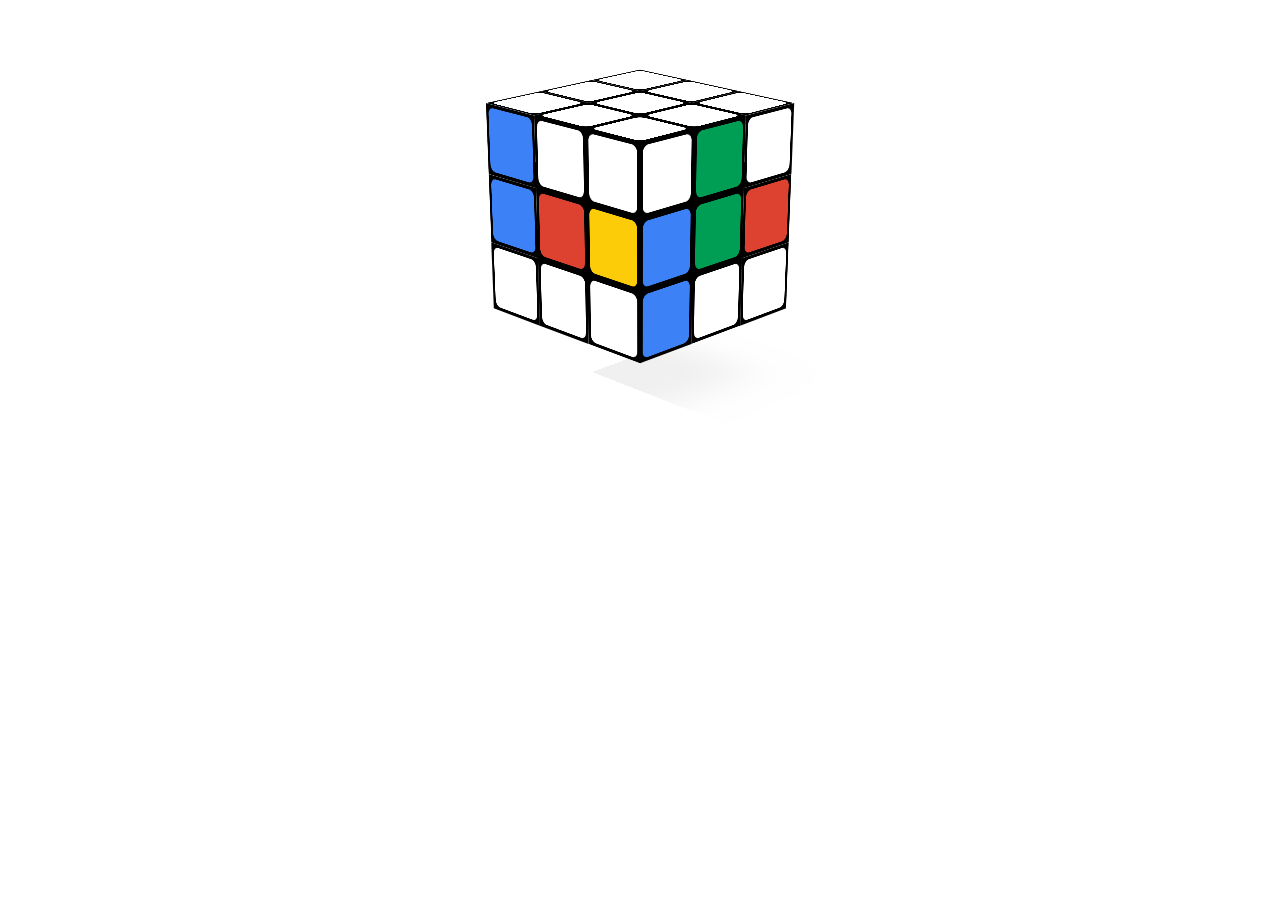
<file: app/src/main/assets/rubiks/logos/2014/rubiks/iframe/index.html>
<!DOCTYPE html>
<html>
  
<!-- Mirrored from www.google.com/logos/2014/rubiks/iframe/index.html by HTTrack Website Copier/3.x [XR&CO'2014], Mon, 07 Jun 2021 02:00:57 GMT -->
<head>
    <meta charset="utf-8">
    <meta name="viewport" content="width=device-width, user-scalable=no, minimum-scale=1.0, maximum-scale=1.0">
    <link rel="stylesheet" type="text/css" href="styles/cube.css" nonce="ZFb0QMKuGXKD_2zel2pCKw">
    <link rel="stylesheet" type="text/css" href="styles/doodle2.css" nonce="ZFb0QMKuGXKD_2zel2pCKw">
    <link rel="stylesheet" type="text/css" href="styles/certificate2.css" nonce="ZFb0QMKuGXKD_2zel2pCKw">
    <!-- Script font -->
    <link href="http://fonts.googleapis.com/css?family=Rubik+One&amp;subset=all" rel="stylesheet" type="text/css" nonce="ZFb0QMKuGXKD_2zel2pCKw">
    <!-- compiled & minified cube code -->
    <script charset="utf-8" src="../../../doodles/2014/rubiks/tween.r12.js" nonce="ZFb0QMKuGXKD_2zel2pCKw"></script>
    <script charset="utf-8" src="../../../doodles/2014/rubiks/Three.r66.noStrict.js" nonce="ZFb0QMKuGXKD_2zel2pCKw"></script>
    <script charset="utf-8" src="scripts/cuber.min.js" nonce="ZFb0QMKuGXKD_2zel2pCKw"></script>
  </head>
  <body>
    <div id="bg"></div>
    <div id="container"></div>
    <div id="fail">
      <img src="media/static-cube.png"/>
      <div id="upgradeText" class="bubble fadeTransition">
        <div class="upgradetext">To play, please use a supported hardware configuration and the latest version of one of these browsers:</div>
        <br>
        <a class="upgradetext" href="https://www.google.com/chrome/browser/" target="_blank">Chrome</a><br>
        <a class="upgradetext" href="https://www.mozilla.org/firefox" target="_blank">Firefox</a><br>
        <a class="upgradetext" href="https://www.apple.com/safari" target="_blank">Safari</a><br>
        <span class="pointerleft SPRITE_carrot_down_2x"></span>
      </div>
    </div>
    <div id="uipanel" class="fadeTransition" style="display:none">
      <div id="movecounter">0</div>
      <div id="buttonpanel">
        <div id="sharebubble" class="fadeTransition" style="opacity:0">
          <input id="shareshortlink" type="text" value="google.com/doodles" readonly="readonly"/>
          <div id="sharegplus" class="bubbleicon SPRITE_google_plus_64_2x"></div>
          <div id="sharefacebook" class="bubbleicon SPRITE_facebook_64_2x"></div>
          <div id="sharetwitter" class="bubbleicon SPRITE_twitter_64_2x"></div>
          <div id="shareemail" class="bubbleicon SPRITE_email_64_2x"></div>
        </div>
        <div id="uibuttons">
          <div id="sharebutton" class="bubbleicon SPRITE_share_64_2x"></div>
          <div id="helpbutton" class="bubbleicon SPRITE_help_64_2x"></div>
          <div id="searchbutton" class="bubbleicon SPRITE_search_64_2x"></div>
        </div>
      </div>
      <div id="helpbubble" class="bubble" style="display:none">
        <span class="pointerup SPRITE_carrot_grey_up_2x"></span>
        <div id="helpimage" class="one"></div>
        <div id="helptext" class="helptext"></div>
        <div id="helpnext" class="helptext"></div>
        <span class="pointerdown SPRITE_carrot_down_2x"></span><br>
      </div>
    </div>
    <script charset="utf-8" src="scripts/iecss3d.js" nonce="ZFb0QMKuGXKD_2zel2pCKw"></script>
    <script charset="utf-8" src="scripts/ierenderer.js" nonce="ZFb0QMKuGXKD_2zel2pCKw"></script>
    <script charset="utf-8" src="scripts/deviceMotion.js" nonce="ZFb0QMKuGXKD_2zel2pCKw"></script>
    <script charset="utf-8" src="scripts/locked.js" nonce="ZFb0QMKuGXKD_2zel2pCKw"></script>
    <!-- Certificate js -->
    <script charset="utf-8" src="scripts/textBox.js" nonce="ZFb0QMKuGXKD_2zel2pCKw"></script>
    <script charset="utf-8" src="scripts/ResizeableTextBox.3.js" nonce="ZFb0QMKuGXKD_2zel2pCKw"></script>
    <script charset="utf-8" src="scripts/divBox.js" nonce="ZFb0QMKuGXKD_2zel2pCKw"></script>
    <script charset="utf-8" src="scripts/frames.js" nonce="ZFb0QMKuGXKD_2zel2pCKw"></script>
    <script charset="utf-8" src="scripts/certificate.js" nonce="ZFb0QMKuGXKD_2zel2pCKw"></script>
    <script charset="utf-8" src="scripts/main3.js" nonce="ZFb0QMKuGXKD_2zel2pCKw"></script>
  </body>

<!-- Mirrored from www.google.com/logos/2014/rubiks/iframe/index.html by HTTrack Website Copier/3.x [XR&CO'2014], Mon, 07 Jun 2021 02:01:21 GMT -->
</html>
</file>
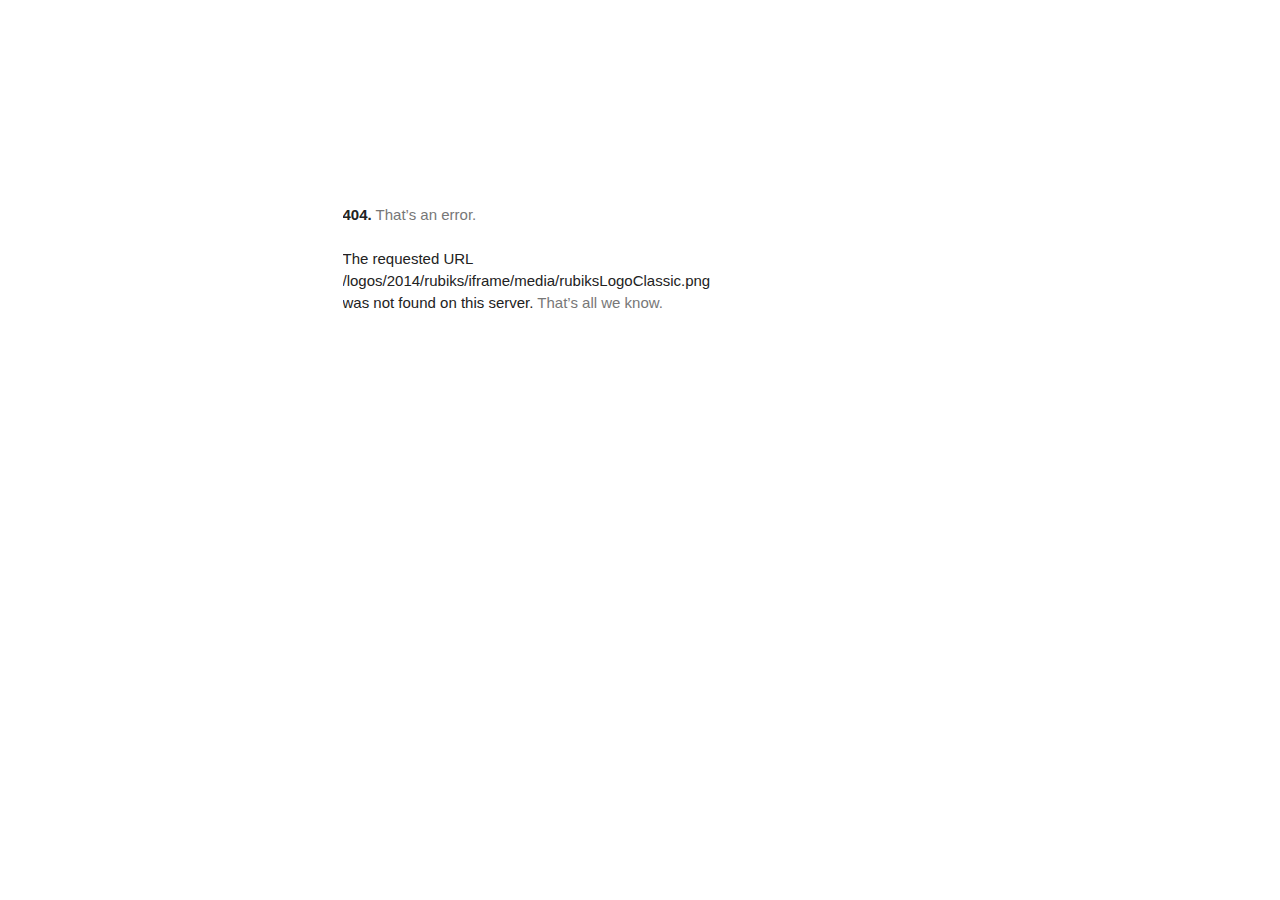
<file: app/src/main/assets/rubiks/logos/2014/rubiks/iframe/media/rubiksLogoClassic.html>
<!DOCTYPE html>
<html lang=en>
  <meta charset=utf-8>
  <meta name=viewport content="initial-scale=1, minimum-scale=1, width=device-width">
  <title>Error 404 (Not Found)!!1</title>
  <style>
    *{margin:0;padding:0}html,code{font:15px/22px arial,sans-serif}html{background:#fff;color:#222;padding:15px}body{margin:7% auto 0;max-width:390px;min-height:180px;padding:30px 0 15px}* > body{background:url(//www.google.com/images/errors/robot.png) 100% 5px no-repeat;padding-right:205px}p{margin:11px 0 22px;overflow:hidden}ins{color:#777;text-decoration:none}a img{border:0}@media screen and (max-width:772px){body{background:none;margin-top:0;max-width:none;padding-right:0}}#logo{background:url(//www.google.com/images/branding/googlelogo/1x/googlelogo_color_150x54dp.png) no-repeat;margin-left:-5px}@media only screen and (min-resolution:192dpi){#logo{background:url(//www.google.com/images/branding/googlelogo/2x/googlelogo_color_150x54dp.png) no-repeat 0% 0%/100% 100%;-moz-border-image:url(//www.google.com/images/branding/googlelogo/2x/googlelogo_color_150x54dp.png) 0}}@media only screen and (-webkit-min-device-pixel-ratio:2){#logo{background:url(//www.google.com/images/branding/googlelogo/2x/googlelogo_color_150x54dp.png) no-repeat;-webkit-background-size:100% 100%}}#logo{display:inline-block;height:54px;width:150px}
  </style>
  <a href=//www.google.com/><span id=logo aria-label=Google></span></a>
  <p><b>404.</b> <ins>That’s an error.</ins>
  <p>The requested URL <code>/logos/2014/rubiks/iframe/media/rubiksLogoClassic.png</code> was not found on this server.  <ins>That’s all we know.</ins>
</file>
<file: app/src/main/assets/rubiks/logos/2014/rubiks/iframe/styles/cube.css>
.cube {
 width:  100%;
 height: 100%;
}
.faceLabel {
 display: none;
 position: absolute;
 font-size: 60px;
 text-align: center;
 text-shadow: 0 0 24px rgba( 0, 0, 0, 0.3 );
 color: #FFF;
}
.cube .cubelet {
 width:  1em;
 height: 1em;
 position: absolute;
 box-sizing: border-box;
}
.cube /*.cubelet >*/ .face {
 position: absolute;
 width:  1em;
 height: 1em;
 background-color: #000;
 text-align: center;
 -webkit-backface-visibility: hidden;
   -moz-backface-visibility:    hidden;
   -o-backface-visibility:      hidden;
   backface-visibility:         hidden;
   padding: 0.05em;
   -moz-box-sizing: border-box;
   -webkit-box-sizing: border-box;
   -o-box-sizing: border-box;
   -ms-box-sizing: border-box;
 box-sizing: border-box;
}
.cube /*.cubelet >*/ .face.faceIntroverted { background-color: #000; }
.cube /*.cubelet >*/ .face.faceTransparent { background-color: transparent; }
.purty .face { opacity: 0.5; }
.purty .face.faceFront { background-color: #FFF; }
.purty .face.faceUp    { background-color: #E87000; }
.purty .face.faceRight { background-color: #3D81F6; }
.purty .face.faceDown  { background-color: #DC422F; }
.purty .face.faceLeft  { background-color: #009D54; }
.purty .face.faceBack  { background-color: #F5B400; }
.cube /*.cubelet > */.face > .wireframe {
 display: none;
 position: absolute;
 width:  140px;
 height: 140px;
 background-color: rgba( 255, 255, 255, 0.05 );
}
.cube .sticker {
 width:  100%;
 height: 100%;
 background-color: #F0F;
 border-radius: 0.1em;
 text-align: center;
}
.cube .sticker.red   { background: #DC422F; }
.cube .sticker.white  { background: #F3F3F3; }
.cube .sticker.blue  { background: #3D81F6;  }
.cube .sticker.green  { background: #009D54; }
.cube .sticker.orange  { background: #E87000;  }
.cube .sticker.yellow  { background: #F5B400;  }
.cube .sticker.stickerLogo {
 background: #F3F3F3 url( "../media/rubiksLogoClassic.html" );
 background-size: 100% 100%;
 background-repeat: none;
}
.cube /*.cubelet >*/ .face > .id {
 display: none;
 position: absolute;
 z-index: 1000;
 width:  90%;
 height: 90%;
 font-size:   1em;
 line-height: 0.9em;
 text-align: center;
 color: #000;
}
.cube /*.cubelet >*/ .face > .id > .underline {
 border-bottom: 1px solid #000;
}
.cube /*.cubelet > */.face.faceIntroverted > .id {
 color: #FEFEFE;
}
.cube /*.cubelet >*/ .face.faceIntroverted > .id > .underline {
 border-bottom: 1px solid #FEFEFE;
}
.cube /*.cubelet >*/ .face > .text {
 display: none;
 position: absolute;
 z-index: 2000;
 width:  100%;
 height: 100%;
 text-align: center;
 color: #FFF;
 font-size:   1em;
 line-height: 1em;
}
</file>
<file: app/src/main/assets/rubiks/logos/2014/rubiks/iframe/styles/doodle2.css>
html {
  height: 100%;
}
body {
  background-color: #fff;
  display: inline;
  font-family: arial, sans-serif;
  font-size: 13px;
  height: 100%;
  line-height: 40px;
  margin: 0;
  vertical-align: baseline;
  -moz-user-select:-moz-none;
  -ms-user-select:none;
  -webkit-tap-highlight-color:transparent;
  -webkit-user-select:none;
}
#fail {
  position: absolute;
  display: none;
  top: 50%;
  left: 50%;
  margin-left: -288px;
  margin-top: -117px;
}
@media not screen and (-webkit-transform-3d){
  #container {
    visibility: hidden;
  }
  #fail {
    display: block;
  }
}
#bg {
  background-color: #fff;
  font-family: arial, sans-serif;
  font-size: 13px;
  height: 100%;
  line-height: 40px;
  margin: 0;
  position: absolute;
  width: 100%;
}
.graydient {
  background: #000;
  background: -moz-radial-gradient(center,ellipse cover,#444 0%,#000000 90%);
  background: -webkit-gradient(radial,center center,0px,center center,100%,color-stop(0%,#444),color-stop(90%,#000000));
  background: -webkit-radial-gradient(center,ellipse cover,#444 0%,#000000 90%);
  background: -o-radial-gradient(center,ellipse cover,#444 0%,#000000 90%);
  background: -ms-radial-gradient(center,ellipse cover,#444 0%,#000000 90%);
  background: radial-gradient(ellipse at center,#444 0%,#000000 90%);
  filter: progid:DXImageTransform.Microsoft.gradient( startColorstr='#444444',endColorstr='#000000',GradientType=1 );
}
.grey {
  background: #555;
}
.white {
  background: #FFF;
}
#container {
  cursor: pointer;
  height: 100%;
  overflow: hidden;
  width: 100%;
  position:relative;
}
.text {
  font-size: 200;
}
.text.textDown  { color: #DC422F; }
.text.textBack  { color: #F5B400; }
.text.textRight { color: #3D81F6; }
.shadow {
  pointer-events: none;
  position: absolute;
  width: 120px;
  height: 120px;
  background: black;
  box-shadow: 0 0 100px 80px black;
  opacity: 0.06;
  -webkit-transition: opacity 1s;
     -moz-transition: opacity 1s;
      -ms-transition: opacity 1s;
       -o-transition: opacity 1s;
          transition: opacity 1s;
}
.bubble {
  background: #fff;
  -webkit-border-radius: 5px;
     -moz-border-radius: 5px;
          border-radius: 5px;
  border: 3px solid black;
  bottom: 4px;
  line-height: normal;
  padding: 16px;
  position: absolute;
  right: 0;
}
.mobile .bubble {
  background: #000;
  border: 2px solid #555;
  bottom: auto;
  position: absolute;
  right: 0;
  top: 44px;
}
.pointerdown {
  bottom: -15px;
  display: block;
  height: 15px;
  margin: 0 0 0 -5px;
  outline: none;
  position: absolute;
  right: 42px;
}
.mobile .pointerdown {
  display: none;
}
.pointerup {
  display: none;
}
.mobile .pointerup {
  top: -15px;
  display: block;
  outline: none;
  position: absolute;
  right: 68px;
}
.bubbleicon {
  cursor: pointer;
  display: inline-block;
  -webkit-user-select: none;
   -khtml-user-select: none;
     -moz-user-select: none;
      -ms-user-select: none;
          user-select: none;
}
.fadeTransition {
  -webkit-transition: opacity 250ms;
     -moz-transition: opacity 250ms;
      -ms-transition: opacity 250ms;
       -o-transition: opacity 250ms;
          transition: opacity 250ms;
}
#sharebubble {
  display: inline-block;
  vertical-align: bottom;
}
#uibuttons {
  display: inline-block;
}
#buttonpanel {
  line-height: normal;
  position: absolute;
  right: 0;
}
#shareshortlink {
  background: #ddd;
  border: none;
  color: #fff;
  font-weight: bold;
  margin: 0;
  outline: none;
  padding: 10px;
  vertical-align: top;
  width: 120px;
  -webkit-border-radius: 5px;
     -moz-border-radius: 5px;
          border-radius: 5px;
}
#shareshortlink::-ms-clear {
  display: none;
}
#uipanel {
  bottom: 40px;
  height: 32px;
  margin: 0 auto;
  opacity: 0;
  position: relative;
  width: 572px;
}
.mobile #uipanel {
  bottom: auto;
  top: 4px;
  right: 4px;
  width: 100%;
  position: absolute;
}
#movecounter {
  bottom: -8px;
  color: #ddd;
  display: inline-block;
  font-family: "Rubik One";
  font-size: 14pt;
  left: 0;
  position: absolute;
  -webkit-touch-callout: none;
  -webkit-user-select: none;
   -khtml-user-select: none;
     -moz-user-select: none;
      -ms-user-select: none;
          user-select: none;
  cursor: default;
}
.mobile #movecounter {
  bottom: auto;
  top: 0;
  color: #555;
  padding: 4px 20px;
  font-size: 16pt;
  font-weight: bold;
}
.upgradetext, .helptext {
  font-family: arial;
  font-size: 12pt;
  font-weight: bold;
  width: 120px;
  color: #999;
  -webkit-touch-callout: none;
  -webkit-user-select: none;
   -khtml-user-select: none;
     -moz-user-select: none;
      -ms-user-select: none;
          user-select: none;
  cursor: default;
}
.helptext {
  font-family: arial;
  font-size: 12pt;
  font-weight: bold;
  width: 200px;
  color: #999;
  -webkit-touch-callout: none;
  -webkit-user-select: none;
   -khtml-user-select: none;
     -moz-user-select: none;
      -ms-user-select: none;
          user-select: none;
  cursor: default;
}
#helpnext {
  padding-top: 10px;
  cursor: pointer;
}
#helpimage{
  width:160px;
  height: 123px;
  background-size:160px 123px;
}
#helpimage.one{
  background:no-repeat url(../media/help_rotate.png);
  width:140px;
  height: 100px;
  background-size:140px 100px;
}
#helpimage.two{
  background:no-repeat url(../media/help_twist.png);
  width:140px;
  height: 100px;
  background-size:140px 100px;
}
.SPRITE_carrot_grey_up_2x{background:no-repeat url(../../sprite-ui.png) -34px -168px;width:15px;height:15px;background-size:49px 688px}
.SPRITE_email_96_2x{background:no-repeat url(../../sprite-ui.png) 0 -472px;width:48px;height:48px;background-size:49px 688px}
.SPRITE_facebook_96_2x{background:no-repeat url(../../sprite-ui.png) 0 -304px;width:48px;height:48px;background-size:49px 688px}
.SPRITE_google_plus_96_2x{background:no-repeat url(../../sprite-ui.png) 0 -84px;width:48px;height:48px;background-size:49px 688px}
.SPRITE_help_96_2x{background:no-repeat url(../../sprite-ui.png) 0 -422px;width:48px;height:48px;background-size:49px 688px}
.SPRITE_search_96_2x{background:no-repeat url(../../sprite-ui.png) 0 0;width:48px;height:48px;background-size:49px 688px}
.SPRITE_share_96_2x{background:no-repeat url(../../sprite-ui.png) 0 -640px;width:48px;height:48px;background-size:49px 688px}
.SPRITE_twitter_96_2x{background:no-repeat url(../../sprite-ui.png) 0 -590px;width:48px;height:48px;background-size:49px 688px}
.SPRITE_carrot_down_2x{background:no-repeat url(../../sprite-ui.png) 0 -556px;width:15px;height:15px;background-size:49px 688px}
.SPRITE_email_64_2x{background:no-repeat url(../../sprite-ui.png) 0 -270px;width:32px;height:32px;background-size:49px 688px}
.SPRITE_facebook_64_2x{background:no-repeat url(../../sprite-ui.png) 0 -236px;width:32px;height:32px;background-size:49px 688px}
.SPRITE_google_plus_64_2x{background:no-repeat url(../../sprite-ui.png) 0 -354px;width:32px;height:32px;background-size:49px 688px}
.SPRITE_help_64_2x{background:no-repeat url(../../sprite-ui.png) 0 -168px;width:32px;height:32px;background-size:49px 688px}
.SPRITE_help_64_2x:hover{background:no-repeat url(../../sprite-ui.png) 0 -50px;width:32px;height:32px;background-size:49px 688px}
.SPRITE_search_64_2x{background:no-repeat url(../../sprite-ui.png) 0 -522px;width:32px;height:32px;background-size:49px 688px}
.SPRITE_search_64_2x:hover{background:no-repeat url(../../sprite-ui.png) -17px -556px;width:32px;height:32px;background-size:49px 688px}
.SPRITE_share_64_2x{background:no-repeat url(../../sprite-ui.png) 0 -134px;width:32px;height:32px;background-size:49px 688px}
.SPRITE_share_64_2x:hover{background:no-repeat url(../../sprite-ui.png) 0 -202px;width:32px;height:32px;background-size:49px 688px}
.SPRITE_twitter_64_2x{background:no-repeat url(../../sprite-ui.png) 0 -388px;width:32px;height:32px;background-size:49px 688px}
</file>
<file: app/src/main/assets/rubiks/logos/2014/rubiks/iframe/styles/certificate2.css>
#certName, #certSolved{
 width: 1100px;
 color: #DC422F;
 padding: 20px;
 font-family: "Rubik One", Arial, sans-serif;
 font-size: 180px;
 text-align: center;
 line-height: .97em;
 text-transform: uppercase;
}
#certDate, #certMovesHeader, #certTimeHeader, #certName, #certSolved, #certTimeNumber, #certMovesNumber{
  -webkit-user-select: none;
   -khtml-user-select: none;
     -moz-user-select: none;
      -ms-user-select: none;
          user-select: none;
            cursor: default;
}
#certDate{
 width: 1000px;
 color: #000;
 padding: 20px;
 font-family: "Rubik One", Arial, sans-serif;
 text-transform: uppercase;
 font-size: 110px;
 text-align:center;
 line-height: .8em;
}
#certMovesHeader, #certTimeHeader {
 width: 1000px;
 color: #000;
 padding: 20px;
 font-family: "Rubik One", Arial, sans-serif;
 text-transform: uppercase;
 font-size: 90px;
 text-align: center;
 line-height: .8em;
}
#certTimeNumber, #certMovesNumber{
 width: 1000px;
 color: #3D81F6;
 padding: 20px;
 font-family: "Rubik One", Arial, sans-serif;
 font-size: 180px;
 text-align: center;
 line-height: 1.0em;
 text-transform: uppercase;
}
#certLarryName, #certErnoName{
 width: 1000px;
 color: #FF6C00;
 padding: 20px;
 font-family: "Rubik One", Arial, sans-serif;
 font-size: 80px;
 text-align: center;
 line-height: 1.0em;
}
#larrySignature{
 width: 1000px;
 height: 300px;
 background-image: url("../media/Larry_Signature_400x120.png");
 background-size: 700px 210px;
 background-repeat:no-repeat;
 background-position:center;
}
#ernoSignature{
 width: 1000px;
 height: 300px;
 background-image: url("../media/Erno_Signature_400x120.png");
 background-size: 700px 210px;
 background-repeat:no-repeat;
 background-position:center;
}
#lineLeft, #lineRight{
 width: 1000px;
 height: 10px;
 background-color: #000;
 display: inline-block;
 background-image: url("../media/LogoFaces_0002_white.png");
 background-repeat: no-repeat;
 background-position: 100px 100px;
}
.logoFace{
  width: 100%;
  height: 100%;
  display: block;
  z-index: 1000;
  background-size: 100% 100%;
  background-repeat: none;
  top: 0px;
  right: 1px;
  position:absolute;
  -webkit-transform: rotate(90deg);
  -moz-transform: rotate(90deg);
  -o-transform: rotate(90deg);
  -ms-transform: rotate(90deg);
  transform: rotate(90deg);
  background-image: url("../media/LogoFaces_0002_white.png");
}
.faceRight .logoFace{
  background-image:url("../media/LogoFaces_0000_Goo.png");
}
.faceDown .logoFace{
  background-image:url("../media/LogoFaces_0001_gle.png");
}
.faceDown .logoFace.ie{
  -webkit-transform: rotate(180deg);
    -moz-transform: rotate(180deg);
  -o-transform: rotate(180deg);
  -ms-transform: rotate(180deg);
  transform: rotate(180deg);
}
.cube .sticker.red { background: #DC422F; }
.cube .sticker.white { background: #FFFFFF; }
.cube .sticker.blue { background: #3D81F6; }
.cube .sticker.green { background: #009D54; }
.cube .sticker.orange { background: #FF6C00; }
.cube .sticker.yellow { background: #FDCC09; }
.textBox_IE{
 z-index: 10;
 top:0;
}
</file>
